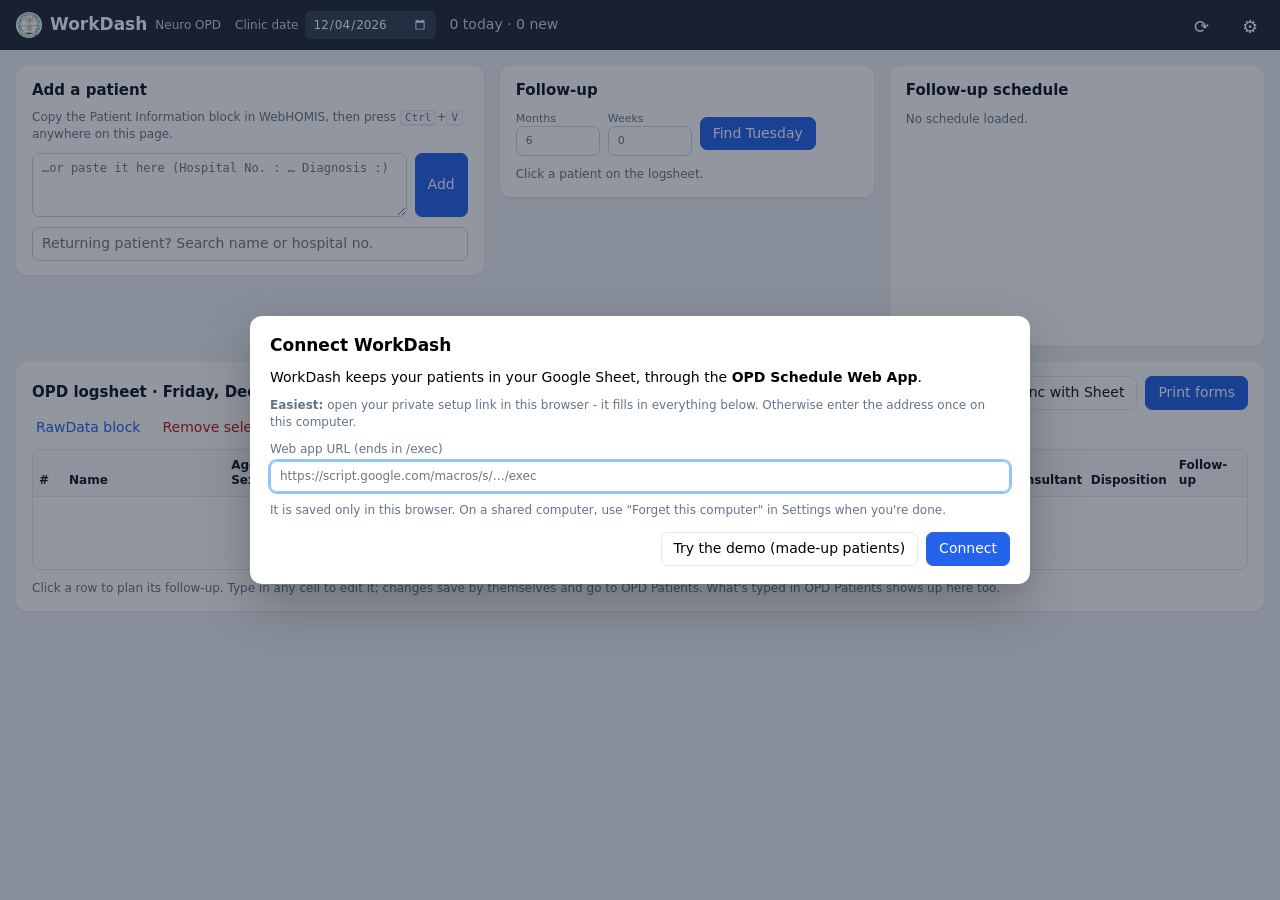
<file: index.html>
<!doctype html>
<html lang="en">
<head>
  <meta charset="utf-8">
  <meta name="viewport" content="width=device-width, initial-scale=1">
  <meta name="robots" content="noindex, nofollow">
  <title>WorkDash · Neuro OPD</title>
  <link rel="icon" type="image/png" href="logo.png">
  <link rel="stylesheet" href="style.css">
</head>
<body>
  <header class="top">
    <div class="brand"><img src="logo.png" alt=""><span>WorkDash</span><small>Neuro OPD</small></div>
    <label class="clinic-date">Clinic date <input type="date" id="clinic-date"></label>
    <span id="count" class="muted"></span>
    <span class="grow"></span>
    <span id="mode" class="badge" hidden>DEMO · made-up patients</span>
    <span id="status" class="muted small"></span>
    <button id="btn-reload" class="icon" title="Reload from Google Sheets" aria-label="Reload">⟳</button>
    <button id="btn-settings" class="icon" title="Settings" aria-label="Settings">⚙</button>
  </header>

  <main class="layout">
    <div class="top-row">
      <div class="card card-add">
        <div class="row wrap">
          <h2>Add a patient</h2>
          <span class="grow"></span>
          <span class="hint">Copy the Patient Information block in WebHOMIS, then press <kbd>Ctrl</kbd>+<kbd>V</kbd> anywhere on this page.</span>
        </div>
        <div class="row stretch">
          <textarea id="paste" rows="3" placeholder="…or paste it here (Hospital No. : … Diagnosis :)"></textarea>
          <button id="btn-add" class="primary">Add</button>
        </div>
        <input id="search" type="search" placeholder="Returning patient? Search name or hospital no." autocomplete="off">
        <div id="search-results"></div>
      </div>

      <div class="stack">
        <div class="card" id="card-fu">
          <h2 id="fu-title">Follow-up</h2>
          <div class="row">
            <label class="num">Months <input type="number" id="fu-months" min="0" max="24" value="6"></label>
            <label class="num">Weeks <input type="number" id="fu-weeks" min="0" max="52" value="0"></label>
            <button id="btn-plan" class="primary">Find Tuesday</button>
          </div>
          <div id="plan"></div>
        </div>
        <div class="card" id="card-hist" hidden></div>
      </div>

      <div class="card" id="card-sched"></div>
    </div>

    <div class="card card-log">
        <div class="row wrap">
          <h2 id="log-title">OPD logsheet</h2>
          <span class="grow"></span>
          <button id="btn-copy" title="Tab-separated rows for pasting into the logsheet at column B">Copy rows</button>
          <button id="btn-sync" title="Two-way: brings in what was typed in OPD Patients and writes WorkDash's changes back. It also happens by itself.">Sync with Sheet</button>
          <button id="btn-print" class="primary">Print forms</button>
        </div>
        <div class="row small-buttons">
          <button id="btn-rawdata" class="link" title="For RawData!A5 in the Google Sheet">RawData block</button>
          <button id="btn-remove" class="link danger">Remove selected</button>
        </div>
        <div id="sync-line" class="sync-line"></div>
        <div class="table-wrap">
          <table id="log">
            <colgroup><col><col><col><col><col><col><col><col><col><col><col><col></colgroup>
            <thead><tr>
              <th>#</th><th>Name</th><th>Age/ Sex</th><th>Chief complaint</th><th>Diagnosis</th><th>Other illness</th>
              <th>N/O/R</th><th>Ref. dept</th><th>Resident</th><th>Consultant</th><th>Disposition</th><th>Follow-up</th>
            </tr></thead>
            <tbody></tbody>
          </table>
          <div id="log-empty" class="empty">No patients on this logsheet yet.</div>
        </div>
        <div class="hint">Click a row to plan its follow-up. Type in any cell to edit it; changes save by themselves and go to OPD Patients. What's typed in OPD Patients shows up here too.</div>
    </div>
  </main>

  <dialog id="dlg"></dialog>
  <div id="toasts" aria-live="polite"></div>

  <script src="core.js"></script>
  <script src="forms.js"></script>
  <script src="demo.js"></script>
  <script src="app.js"></script>
</body>
</html>
</file>
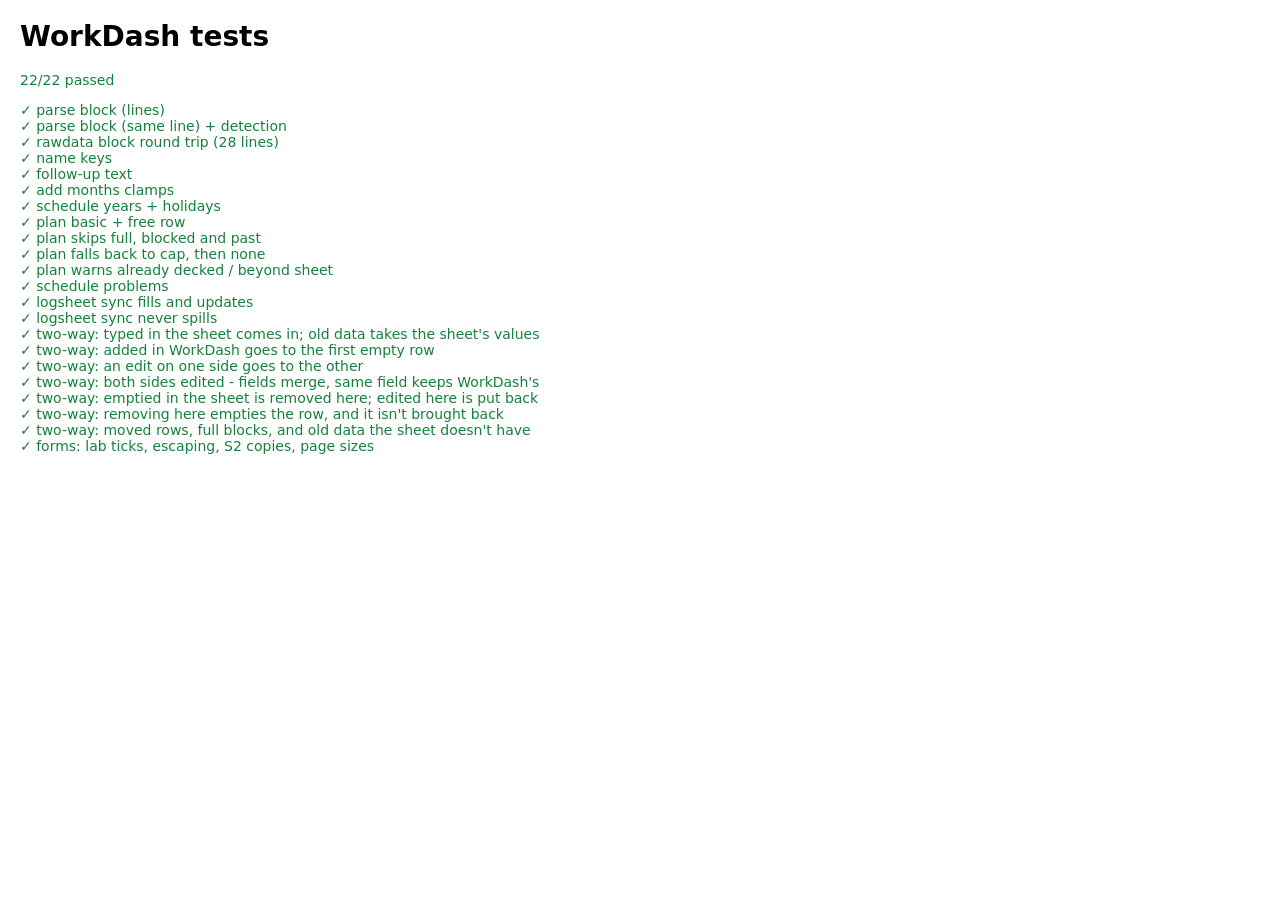
<file: tests.html>
<!doctype html>
<html lang="en"><head><meta charset="utf-8"><meta name="robots" content="noindex"><title>WorkDash tests</title>
<style>body{font:14px system-ui;margin:20px} .ok{color:#15803d} .bad{color:#b91c1c;font-weight:bold} pre{background:#f1f5f9;padding:8px}</style>
</head><body>
<h1>WorkDash tests</h1><div id="out"></div>
<script src="core.js"></script><script src="forms.js"></script>
<script>
"use strict";
const results = [];
function test(name, fn) { try { fn(); results.push([name, null]); } catch (e) { results.push([name, e.message]); } }
function eq(a, b, msg) { const A = JSON.stringify(a), B = JSON.stringify(b); if (A !== B) throw new Error(`${msg || ""} expected ${B} got ${A}`); }
function ok(c, msg) { if (!c) throw new Error(msg || "not true"); }
const D = (y, m, d) => new Date(y, m - 1, d);

const BLOCK = `Location:\nPatient Information\nHospital No. :\n1234567\nLast Name :\nDELA CRUZ\nFirst Name :\nJUAN MIGUEL\nMiddle Name :\nSANTOS\nGender :\nMALE\nBirthdate :\n11/15/1969\nAge :\n56\nReligion :\nCATHOLIC\nAddress :\n1 SAMPLE ST, QUEZON CITY, METRO MANILA\nDate / Time Logged :\n11/10/2026 08:15:00 AM\nRoom / Section :\nOUTPATIENT DEPARTMENT - NEUROLOGY-N\nDiagnosis :\nFOLLOW UP\n\nCHRONIC CVD INFARCT, MRS 1\n`;
const SAME_LINE = "Hospital No. :\t7654321\nLast Name : SANTOS\nFirst Name :\tANA\nGender : FEMALE\nBirthdate : Mar 3, 1974\nDiagnosis :\nEPILEPSY\n";

test("parse block (lines)", () => {
  const p = WD.parsePatientBlock(BLOCK);
  eq([p.hospital_no, p.last, p.first, p.middle, p.sex, p.birthdate, p.age], ["1234567", "DELA CRUZ", "JUAN MIGUEL", "SANTOS", "MALE", "1969-11-15", 56]);
  eq([p.logged, p.adm_dx, p.dx], ["2026-11-10 08:15:00", "FOLLOW UP", "CHRONIC CVD INFARCT, MRS 1"]);
  eq(WD.logsheetName(p), "DELA CRUZ, JUAN MIGUEL");
  eq(WD.ageSex(p, D(2026, 11, 10)), "56/M"); eq(WD.ageSex(p, D(2026, 11, 20)), "57/M");
});
test("parse block (same line) + detection", () => {
  const p = WD.parsePatientBlock(SAME_LINE);
  eq([p.hospital_no, p.last, p.first, p.sex, p.birthdate, p.dx], ["7654321", "SANTOS", "ANA", "FEMALE", "1974-03-03", "EPILEPSY"]);
  ok(WD.looksLikePatientBlock(BLOCK)); ok(!WD.looksLikePatientBlock("Last Name : x\nsome other text"));
  let threw = false; try { WD.parsePatientBlock("hello"); } catch { threw = true; } ok(threw, "should reject");
});
test("rawdata block round trip (28 lines)", () => {
  const p = WD.parsePatientBlock(BLOCK), lines = WD.rawdataBlock(p).split("\n");
  eq(lines.length, 28); eq([lines[0], lines[2], lines[24], lines[27]], ["Location:", "Hospital No. :", "Diagnosis :", p.dx]);
  eq(WD.parsePatientBlock(WD.rawdataBlock(p)), p);
});
test("name keys", () => {
  eq(WD.nameKey("%#Quintos, Jr., Benedicto"), "QUINTOS|BENEDICTO"); eq(WD.nameKey("QUINTOS, BENEDICTO M"), "QUINTOS|BENEDICTO");
  eq(WD.nameKey("¤PEÑAFLOR, LUZ"), "PENAFLOR|LUZ");
  ok(WD.samePerson("/Orbeta, Lorenzo ", "ORBETA, LORENZO")); ok(!WD.samePerson("ORBETA, LORENZO", "ORBETA, MARIA"));
});
test("follow-up text", () => {
  eq(WD.parseFollowup("6MOS"), [6, 0]); eq(WD.parseFollowup("3 MONTHS"), [3, 0]); eq(WD.parseFollowup("2wks"), [0, 2]);
  eq(WD.parseFollowup("2m3w"), [2, 3]); eq(WD.parseFollowup("1 yr"), [12, 0]); eq(WD.parseFollowup("PRN"), null);
  eq(WD.formatFollowup(1, 0), "1MO"); eq(WD.formatFollowup(2, 3), "2MOS 3WKS"); eq(WD.followupWords(2, 1), "2 MONTHS 1 WEEK");
});
test("add months clamps", () => { eq(WD.iso(WD.addMonths(D(2027, 1, 31), 1)), "2027-02-28"); eq(WD.iso(WD.addMonths(D(2026, 11, 10), 2)), "2027-01-10"); });

function grid(days, notes = {}) {
  const g = Array.from({ length: 37 }, () => Array(days.length + 1).fill(""));
  g[0][0] = "Els";
  days.forEach(([h, names], i) => { g[0][i + 1] = h; g[1][i + 1] = notes[h] || ""; names.forEach((n, r) => { g[2 + r][i + 1] = n; }); });
  return WD.parseSchedule(g, { today: D(2026, 11, 10) });
}
const names = (n, t = "P") => Array.from({ length: n }, (_, i) => `${t}${i}, X`);

test("schedule years + holidays", () => {
  const s = grid([["December 22", []], ["December 29", []], ["Column 66", []], ["January 5", []], ["March 9, 2027", []]], { "Column 66": "2027", "March 9, 2027": "Eid'l Fitr" });
  eq(s.days.map(d => WD.iso(d.date)), ["2026-12-22", "2026-12-29", "2027-01-05", "2027-03-09"]);
  eq(s.days[3].blocked, "Eid'l Fitr"); ok(s.badHeaders[0].includes("Column 66"));
  ok(grid([["December 8", []]]).days[0].blocked.startsWith("Feast"));
});
test("plan basic + free row", () => {
  const s = grid([["November 17", names(2)], ["November 24", names(3)], ["December 1", ["A, B"]]]);
  const p = WD.planFollowup(s, "NEW, ONE", 0, 2, D(2026, 11, 10));
  eq(WD.iso(p.chosen.date), "2026-11-24"); eq(p.row, 6); ok(!p.over_preferred); eq(s.days[2].free_row, 5);
  WD.addToSchedule(p.chosen, p.row, "NEW, ONE"); eq([p.chosen.names.length, p.chosen.free_row], [4, 7]);
});
test("plan skips full, blocked and past", () => {
  const s = grid([["November 3", []], ["November 17", []], ["November 24", names(7)], ["December 1", names(2)]], { "November 17": "ASEAN Summit" });
  const p = WD.planFollowup(s, "NEW, ONE", 0, 1, D(2026, 11, 10));
  eq(WD.iso(p.chosen.date), "2026-12-01"); ok(p.warnings.some(w => w.includes("ASEAN")));
});
test("plan falls back to cap, then none", () => {
  let p = WD.planFollowup(grid([["November 17", names(6)], ["November 24", names(7)]]), "NEW, ONE", 0, 1, D(2026, 11, 10));
  eq(WD.iso(p.chosen.date), "2026-11-17"); ok(p.over_preferred);
  p = WD.planFollowup(grid([["November 17", names(8)], ["November 24", names(9)]]), "NEW, ONE", 0, 1, D(2026, 11, 10));
  ok(p.chosen === null && p.warnings.length);
});
test("plan warns already decked / beyond sheet", () => {
  const s = grid([["November 17", ["%DELA CRUZ, JUAN"]], ["November 24", []]]);
  let p = WD.planFollowup(s, "DELA CRUZ, JUAN MIGUEL", 0, 2, D(2026, 11, 10));
  ok(p.already.length && p.warnings.some(w => w.includes("Already decked")));
  p = WD.planFollowup(s, "X, Y", 6, 0, D(2026, 11, 10));
  ok(p.chosen === null && p.warnings.some(w => w.includes("schedule ends")));
});
test("schedule problems", () => {
  const s = grid([["November 17", names(2)], ["November 24", [...names(9), "DUP, ONE"]], ["December 1", ["Dup, One"]]], { "November 17": "ASEAN Summit" });
  const t = WD.scheduleProblems(s, {}, D(2026, 11, 10)).join("\n");
  ok(t.includes("blocked day (ASEAN Summit)") && t.includes("10 patients") && t.includes("DUP, ONE: decked 2"), t);
});
function block(rows) {
  const out = [...Array.from({ length: 12 }, (_, i) => [String(i + 1), ...Array(11).fill("")]), Array(12).fill(""), ["", "", "QUIRINO", ...Array(9).fill("")]];
  Object.entries(rows).forEach(([i, n]) => { out[i][1] = n; }); return out;
}
test("logsheet sync fills and updates", () => {
  const vis = [{ name: "SANTOS, MARIA", age_sex: "56/F", dx: "CHRONIC CVD MRS 2", nor: "O", resident: "DR BACUS", consultant: "DR AMPATI", dispo: "DISCHARGE", followup: "6MOS" },
    { name: "DELA CRUZ, JUAN", age_sex: "56/M", dx: "EPILEPSY" }];
  const { writes, overflow } = WD.planLogsheetSync(vis, block({ 0: "TYPED BY HAND, ANA", 2: "%Santos, Maria V." }));
  eq(overflow.length, 0);
  eq(writes.map(w => [w.row, w.update, w.expect]), [[41, true, "%Santos, Maria V."], [40, false, ""]]);
  eq(writes[0].values.slice(0, 4), [3, "SANTOS, MARIA", "56/F", ""]); eq(writes[0].values.length, 12); eq(writes[0].values[11], "6MOS");
});
test("logsheet sync never spills", () => {
  const { writes, overflow } = WD.planLogsheetSync([{ name: "A, ONE" }, { name: "B, TWO" }], block(Object.fromEntries([...Array(11).keys()].map(i => [i, `P${i}, X`]))));
  eq(writes.map(w => w.row), [50]); eq(overflow.map(o => o.name), ["B, TWO"]);
});
// ---- two-way sync with an OPD Patients block
const R = (seq, name, dx = "", fu = "") => [String(seq), name, name ? "50/F" : "", "", dx, "", name ? "O" : "", "", name ? "DR BACUS" : "", name ? "DR AMPATI" : "", name ? "DISCHARGE" : "", fu];
const blk = (...named) => Array.from({ length: 12 }, (_, i) => named[i] ? R(i + 1, ...named[i]) : R(i + 1, ""));
const V = (id, seq, name, dx = "", fu = "", sig = "") => ({ id, seq: String(seq), name, age_sex: "50/F", cc: "", dx, other: "", nor: "O", ref_dept: "",
  resident: "DR BACUS", consultant: "DR AMPATI", dispo: "DISCHARGE", followup: fu, log_sig: sig });
const sigOf = (name, dx = "", fu = "") => JSON.stringify(R(0, name, dx, fu).slice(1));
test("two-way: typed in the sheet comes in; old data takes the sheet's values", () => {
  const p = WD.planDaySync([V("a", 1, "REYES, ANA", "OLD DX")], blk(["Reyes, Ana", "EPILEPSY"], ["CRUZ, BEN", "MIGRAINE"]));
  eq(p.push, []); eq(p.local.map(l => [l.id, l.seq, l.fields]), [["a", "1", { name: "Reyes, Ana", dx: "EPILEPSY" }]]);
  eq(p.add.map(a => [a.seq, a.fields.name, a.fields.dx]), [["2", "CRUZ, BEN", "MIGRAINE"]]);
});
test("two-way: added in WorkDash goes to the first empty row", () => {
  const p = WD.planDaySync([V("n", 1, "SANTOS, MARIA", "CVD", "", "new")], blk(["CRUZ, BEN"], null, ["DIAZ, CARL"]));
  eq(p.push.map(w => [w.seq, w.expect, w.values[1], w.values[4]]), [[2, "", "SANTOS, MARIA", "CVD"]]);
  eq(p.add.map(a => a.seq), ["1", "3"]);
});
test("two-way: an edit on one side goes to the other", () => {
  const vs = [V("a", 1, "REYES, ANA", "EPILEPSY", "3MOS", sigOf("REYES, ANA", "EPILEPSY", "")), V("b", 2, "CRUZ, BEN", "MIGRAINE", "", sigOf("CRUZ, BEN", "MIGRAINE"))];
  const p = WD.planDaySync(vs, blk(["REYES, ANA", "EPILEPSY", ""], ["CRUZ, BEN", "TENSION HEADACHE"]));
  eq(p.push.map(w => [w.seq, w.values[11]]), [[1, "3MOS"]]);                         // WorkDash's follow-up -> sheet
  eq(p.local.filter(l => Object.keys(l.fields).length).map(l => [l.id, l.fields]), [["b", { dx: "TENSION HEADACHE" }]]);   // sheet's dx -> WorkDash
  eq(p.conflicts, []);
});
test("two-way: both sides edited - fields merge, same field keeps WorkDash's", () => {
  const vs = [V("a", 1, "REYES, ANA", "FOCAL EPILEPSY", "6MOS", sigOf("REYES, ANA", "EPILEPSY", "3MOS"))];
  const p = WD.planDaySync(vs, blk(["REYES, ANA", "EPILEPSY", "2MOS"]));
  eq(p.push[0].values.slice(1), R(0, "REYES, ANA", "FOCAL EPILEPSY", "6MOS").slice(1)); eq(p.conflicts.map(v => v.id), ["a"]);
  const q = WD.planDaySync([V("a", 1, "REYES, ANA", "FOCAL EPILEPSY", "3MOS", sigOf("REYES, ANA", "EPILEPSY", "3MOS"))], blk(["REYES, ANA", "EPILEPSY", "2MOS"]));
  eq(q.push[0].values[4], "FOCAL EPILEPSY"); eq(q.push[0].values[11], "2MOS"); eq(q.conflicts, []);
  eq(q.local[0].fields, { followup: "2MOS" });
});
test("two-way: emptied in the sheet is removed here; edited here is put back", () => {
  const vs = [V("a", 1, "REYES, ANA", "", "", sigOf("REYES, ANA")), V("b", 2, "CRUZ, BEN", "NEW DX", "", sigOf("CRUZ, BEN"))];
  const p = WD.planDaySync(vs, blk());
  eq(p.drop.map(v => v.id), ["a"]); eq(p.push.map(w => [w.seq, w.values[1], w.expect]), [[1, "CRUZ, BEN", ""]]);
});
test("two-way: removing here empties the row, and it isn't brought back", () => {
  const p = WD.planDaySync([], blk(["REYES, ANA"], ["CRUZ, BEN"]), [{ seq: "1", name: "REYES, ANA" }, { seq: "2", name: "SOMEONE, ELSE" }]);
  eq(p.push.map(w => [w.seq, w.clear, w.expect, w.values.slice(1).join("")]), [[1, true, "REYES, ANA", ""]]);
  eq(p.add.map(a => a.fields.name), ["CRUZ, BEN"]);                                   // row 2 holds someone else now: left alone
});
test("two-way: moved rows, full blocks, and old data the sheet doesn't have", () => {
  const p = WD.planDaySync([V("a", 1, "REYES, ANA", "", "", sigOf("REYES, ANA"))], blk(null, null, ["REYES, ANA"]));
  eq(p.local.map(l => [l.seq, l.fields]), [["3", {}]]); eq(p.push, []);
  const full = blk(...Array.from({ length: 12 }, (_, i) => [`P${i}, X`]));
  const q = WD.planDaySync([V("n", 0, "NEW, ONE", "", "", "new"), V("o", 3, "GONE, OLD", "", "", "")], full);
  eq(q.overflow.map(v => v.id), ["n"]); eq(q.localOnly.map(v => v.id), ["o"]); eq(q.push, []); eq(q.add.length, 12);
});
test("forms: lab ticks, escaping, S2 copies, page sizes", () => {
  const P = { hospital_no: "1234567", last: "DELA CRUZ", first: "JUAN", middle: "SANTOS", sex: "MALE", birthdate: "1969-11-15", age: 56, address: "1 SAMPLE ST <TEST>, QUEZON CITY", dx: "EPILEPSY" };
  const V = { name: "DELA CRUZ, JUAN", followup: "2MOS 1WK", decked: "2027-01-19", dx: "FOCAL EPILEPSY" };
  let h = Forms.buildHtml(V, P, {}, { date: D(2026, 11, 10), lab: true, lab_tests: new Set(["chem.fbs", "cm.urinalysis"]), lab_other: "HbA1c" });
  ok((h.match(/class="cb on"/g) || []).length === 2, "2 ticks"); ok(h.includes("DELA CRUZ, JUAN SANTOS") && h.includes("11/15/1969") && h.includes("11/10/26"));
  h = Forms.buildHtml(V, P, {}, { date: D(2026, 11, 10), rx: true, rx_meds: "Levetiracetam <b>1 tab</b>" });
  ok(h.includes("&lt;b&gt;1 tab&lt;/b&gt;") && h.includes("1 SAMPLE ST &lt;TEST&gt;"), "escaped");
  ok(h.includes("2 MONTHS 1 WEEK — Tue, Jan 19, 2027"), "follow-up line"); ok(h.includes("FOCAL EPILEPSY"));
  h = Forms.buildHtml(V, P, { s2_no: "S2-TEST-0001" }, { date: D(2026, 11, 10), s2: true });
  eq((h.match(/S2 No\.: S2-TEST-0001/g) || []).length, 3); eq((h.match(/ADDRESS: 1 SAMPLE ST/g) || []).length, 3);
  ok(Forms.buildHtml(V, P, { paper: "A4" }, { date: D(2026, 11, 10), lab: true }).includes("@page { size: 8.27in 11.69in; margin: 0; }"));
  eq((Forms.buildHtml(V, P, { paper: "A4", lab_per_page: 2 }, { date: D(2026, 11, 10), lab: true }).match(/LABORATORY REQUEST FORM/g) || []).length, 1);
  eq((Forms.buildHtml(V, P, { lab_per_page: 2 }, { date: D(2026, 11, 10), lab: true }).match(/LABORATORY REQUEST FORM/g) || []).length, 2);
});

const bad = results.filter(r => r[1]);
document.getElementById("out").innerHTML = `<p class="${bad.length ? "bad" : "ok"}" id="summary">${results.length - bad.length}/${results.length} passed</p>` +
  results.map(([n, err]) => `<div class="${err ? "bad" : "ok"}">${err ? "✗" : "✓"} ${n}${err ? `<pre>${err}</pre>` : ""}</div>`).join("");
window.TEST_RESULTS = { passed: results.length - bad.length, failed: bad };
</script></body></html>
</file>
<file: style.css>
:root {
  --bg: #eef2f6; --card: #fff; --ink: #0f172a; --muted: #64748b; --line: #e2e8f0; --head: #1e293b;
  --primary: #2563eb; --primary-ink: #fff; --ok: #15803d; --warn: #b45309; --bad: #b91c1c; --sel: #e8f1fd;
  --bar-ok: #4caf50; --bar-busy: #f59e0b; --bar-full: #e5534b;
}
* { box-sizing: border-box; }
[hidden] { display: none !important; }
html, body { margin: 0; background: var(--bg); color: var(--ink); font: 14px/1.4 system-ui, -apple-system, "Segoe UI", Roboto, Arial, sans-serif; }
button, input, textarea, select { font: inherit; color: inherit; }
h2 { font-size: 15px; margin: 0; }
.grow { flex: 1; }
.muted { color: var(--muted); } .small { font-size: 12px; }
.hint { color: var(--muted); font-size: 12px; }
kbd { border: 1px solid var(--line); border-bottom-width: 2px; border-radius: 4px; padding: 0 4px; font-size: 11px; background: #f8fafc; }

/* header */
.top { position: sticky; top: 0; z-index: 5; display: flex; align-items: center; gap: 14px; flex-wrap: wrap;
  background: var(--head); color: #fff; padding: 8px 16px; }
.top .muted { color: #cbd5e1; }
.brand { display: flex; align-items: center; gap: 8px; font-weight: 700; font-size: 17px; }
.brand img { width: 26px; height: 26px; border-radius: 50%; background: #fff; }
.brand small { font-weight: 400; color: #cbd5e1; font-size: 12px; }
.clinic-date { display: flex; align-items: center; gap: 6px; font-size: 12px; color: #cbd5e1; }
.clinic-date input { background: #334155; color: #fff; border: 0; border-radius: 6px; padding: 5px 8px; color-scheme: dark; }
.badge { background: #f59e0b; color: #111; border-radius: 999px; padding: 2px 10px; font-size: 12px; font-weight: 600; }
button.icon { background: transparent; color: #fff; border: 0; font-size: 18px; width: 34px; height: 34px; border-radius: 50%; cursor: pointer; }
button.icon:hover { background: #334155; }

/* layout */
.layout { display: flex; flex-direction: column; gap: 16px; padding: 16px; }
/* top: add a patient | follow-up (+ past visits) | schedule; below: the logsheet across the full width */
.top-row { display: grid; grid-template-columns: minmax(0, 1.25fr) minmax(0, 1fr) minmax(0, 1fr); gap: 16px; align-items: start; }
.stack { display: flex; flex-direction: column; gap: 16px; min-width: 0; }
/* the schedule takes the height of the cards beside it (scrolling inside), so the logsheet stays high up */
.top-row #card-sched { contain: size; align-self: stretch; min-height: 280px; }
.top-row #card-sched .sched { flex: 1; min-height: 0; max-height: none; }
@media (max-width: 980px) { .top-row { grid-template-columns: minmax(0, 1fr) minmax(0, 1fr); } .top-row .card-add { grid-column: 1 / -1; } }
@media (max-width: 720px) { .top-row { grid-template-columns: minmax(0, 1fr); } }
.card { background: var(--card); border-radius: 10px; box-shadow: 0 1px 3px rgba(15,23,42,.08); padding: 14px 16px; display: flex; flex-direction: column; gap: 10px; min-width: 0; }
.row { display: flex; align-items: center; gap: 8px; }
.row.wrap { flex-wrap: wrap; }
.row.stretch { align-items: stretch; }

/* controls */
button { border: 1px solid var(--line); background: #fff; border-radius: 7px; padding: 6px 12px; cursor: pointer; }
button:hover { background: #f8fafc; }
button.primary { background: var(--primary); color: var(--primary-ink); border-color: var(--primary); }
button.primary:hover { filter: brightness(1.08); }
button.link { border: 0; background: none; color: var(--primary); padding: 2px 4px; }
button.link.danger { color: var(--bad); }
button:disabled { opacity: .5; cursor: default; }
.small-buttons { gap: 14px; margin-top: -4px; }
input[type=search], input[type=text], input[type=url], input[type=password], input[type=number], textarea, select {
  border: 1px solid #cbd5e1; border-radius: 7px; padding: 6px 9px; background: #fff; width: 100%; }
textarea { resize: vertical; font-family: ui-monospace, Menlo, Consolas, monospace; font-size: 12px; }
input:focus, textarea:focus, select:focus { outline: 2px solid #93c5fd; outline-offset: 0; border-color: #93c5fd; }
label.num { display: flex; flex-direction: column; font-size: 11px; color: var(--muted); width: 84px; }

/* search results */
#search-results:empty { display: none; }
#search-results { display: flex; flex-direction: column; gap: 2px; }
.hit { display: flex; align-items: center; gap: 8px; padding: 3px 6px; border-radius: 6px; }
.hit:hover { background: #f8fafc; }
.hit .who { flex: 1; font-size: 13px; }

/* logsheet table */
.table-wrap { overflow-x: auto; border: 1px solid var(--line); border-radius: 8px; }
#log { border-collapse: collapse; width: 100%; min-width: 960px; table-layout: fixed; }   /* column widths: fitCols() in app.js */
#log th { background: #f8fafc; text-align: left; font-weight: 600; font-size: 12px; line-height: 1.25; padding: 8px 6px; border-bottom: 1px solid var(--line); vertical-align: bottom; }
/* wide screens: the whole table fits, so its header can stay in view while scrolling down */
@media (min-width: 1000px) {
  .table-wrap { overflow: visible; }
  #log thead th { position: sticky; top: var(--top-h, 52px); z-index: 2; box-shadow: 0 1px 0 var(--line); }
}
#log td { border-bottom: 1px solid var(--line); padding: 2px 1px; vertical-align: top; }
#log tr { cursor: pointer; }
#log tr.sel td { background: var(--sel); }
#log td.num { width: 34px; text-align: center; padding-top: 8px; color: var(--muted); }
#log td.num.off { color: #cbd5e1; }
.sync-line { font-size: 12px; color: var(--muted); margin-top: -4px; }
.sync-line:empty { display: none; }
.sync-line.ok { color: var(--ok); } .sync-line.warn { color: var(--warn); } .sync-line.bad { color: var(--bad); }
#log .decked { font-size: 11px; color: var(--ok); padding: 0 4px 4px; }
#log input, #log textarea { border: 1px solid transparent; background: transparent; padding: 5px 4px; border-radius: 5px; width: 100%; font: inherit; font-size: 13px; line-height: 1.35; }
#log textarea { display: block; resize: none; overflow: hidden; min-height: 28px; white-space: pre-wrap; overflow-wrap: break-word; }
#log td.w-name textarea { font-weight: 600; }
#log input:hover, #log textarea:hover { border-color: var(--line); background: #fff; }
#log input:focus, #log textarea:focus { background: #fff; }
.empty { padding: 26px; text-align: center; color: var(--muted); }

/* follow-up */
#plan { display: flex; flex-direction: column; gap: 6px; }
.warn { color: var(--warn); font-size: 13px; }
.ok { color: var(--ok); font-size: 13px; font-weight: 600; }
.deck { width: 100%; padding: 9px; }
.deck.again { background: #fff; color: var(--warn); border-color: #f59e0b; }
.opts { display: flex; flex-wrap: wrap; gap: 5px; }
.opt { padding: 3px 8px; font-size: 12px; }
.opt.ok-c { border-color: var(--bar-ok); color: #2e7d32; } .opt.busy-c { border-color: var(--bar-busy); color: #b45309; } .opt.full-c { border-color: var(--bar-full); color: var(--bad); }
.hist { font-size: 13px; }

/* schedule list */
.sched { max-height: 420px; overflow-y: auto; position: relative; margin: 0 -4px; padding: 0 4px; }
.sched details { border-bottom: 1px solid #eef0f3; }
.sched summary { list-style: none; cursor: pointer; display: grid; align-items: center; gap: 8px; grid-template-columns: 12px 58px 1fr 26px; padding: 7px 2px; border-radius: 6px; user-select: none; }
.sched summary::-webkit-details-marker { display: none; }
.sched summary:hover { background: #f5f7fa; }
.sched .chev { color: #94a3b8; font-size: 10px; transition: transform .15s; }
.sched details[open] .chev { transform: rotate(90deg); }
.sched .bar { height: 5px; background: #e5e7eb; border-radius: 3px; overflow: hidden; }
.sched .bar i { display: block; height: 100%; border-radius: 3px; }
.sched .n { text-align: right; }
.sched .blk { grid-column: 2 / 5; color: var(--bad); font-size: 12px; margin-top: -3px; }
.sched .past { opacity: .5; }
.sched .today > summary { background: var(--sel); }
.sched .yr { position: sticky; top: 0; z-index: 1; background: #fff; font-size: 11px; font-weight: 700; color: var(--muted); padding: 6px 2px 3px; letter-spacing: .04em; }
.sched ul { list-style: none; margin: 0 0 8px 22px; padding: 0; font-size: 13px; }
.sched li { padding: 2px 0; }
.sched li .rw { display: inline-block; width: 44px; color: #94a3b8; font-size: 11px; }
.sched li.new { font-weight: 700; color: var(--ok); }
.sched .none { margin: 0 0 8px 22px; font-size: 12px; color: #94a3b8; }
details.problems summary { cursor: pointer; font-size: 13px; color: var(--warn); }
details.problems div { font-size: 12px; padding: 2px 0; }

/* dialog */
dialog { border: 0; border-radius: 12px; padding: 0; width: min(780px, 94vw); max-height: 92vh; box-shadow: 0 20px 50px rgba(0,0,0,.25); }
dialog::backdrop { background: rgba(15,23,42,.45); }
.dlg { padding: 18px 20px; display: flex; flex-direction: column; gap: 10px; }
.dlg h3 { margin: 0; font-size: 17px; }
.dlg .box { border: 1px solid var(--line); border-radius: 9px; padding: 10px 12px; display: flex; flex-direction: column; gap: 8px; }
.dlg .box h4 { margin: 0; font-size: 14px; }
.dlg .box.needs-details { border-color: #fcd34d; background: #fffbeb; }
.dlg .grid2 { display: grid; grid-template-columns: 1fr 1fr; gap: 8px 12px; }
.dlg label.f { display: flex; flex-direction: column; gap: 3px; font-size: 12px; color: var(--muted); }
.dlg .actions { display: flex; justify-content: flex-end; gap: 8px; margin-top: 4px; }
.checks { display: flex; gap: 18px; flex-wrap: wrap; }
.checks label, .tests label { display: inline-flex; align-items: center; gap: 5px; cursor: pointer; }
.tests { display: flex; flex-wrap: wrap; gap: 2px 12px; font-size: 12px; }
.tests h5 { width: 100%; margin: 8px 0 2px; font-size: 11px; color: var(--muted); }
.panels { display: flex; flex-wrap: wrap; gap: 5px; align-items: center; }
.panels button { padding: 3px 10px; font-size: 12px; }

/* toasts */
#toasts { position: fixed; bottom: 18px; left: 50%; transform: translateX(-50%); display: flex; flex-direction: column; gap: 8px; z-index: 50; width: min(560px, 92vw); }
.toast { background: #1e293b; color: #fff; padding: 10px 14px; border-radius: 9px; box-shadow: 0 8px 24px rgba(0,0,0,.2); font-size: 13px; }
.toast.ok { background: #166534; } .toast.warn { background: #92400e; } .toast.bad { background: #991b1b; }
</file>
